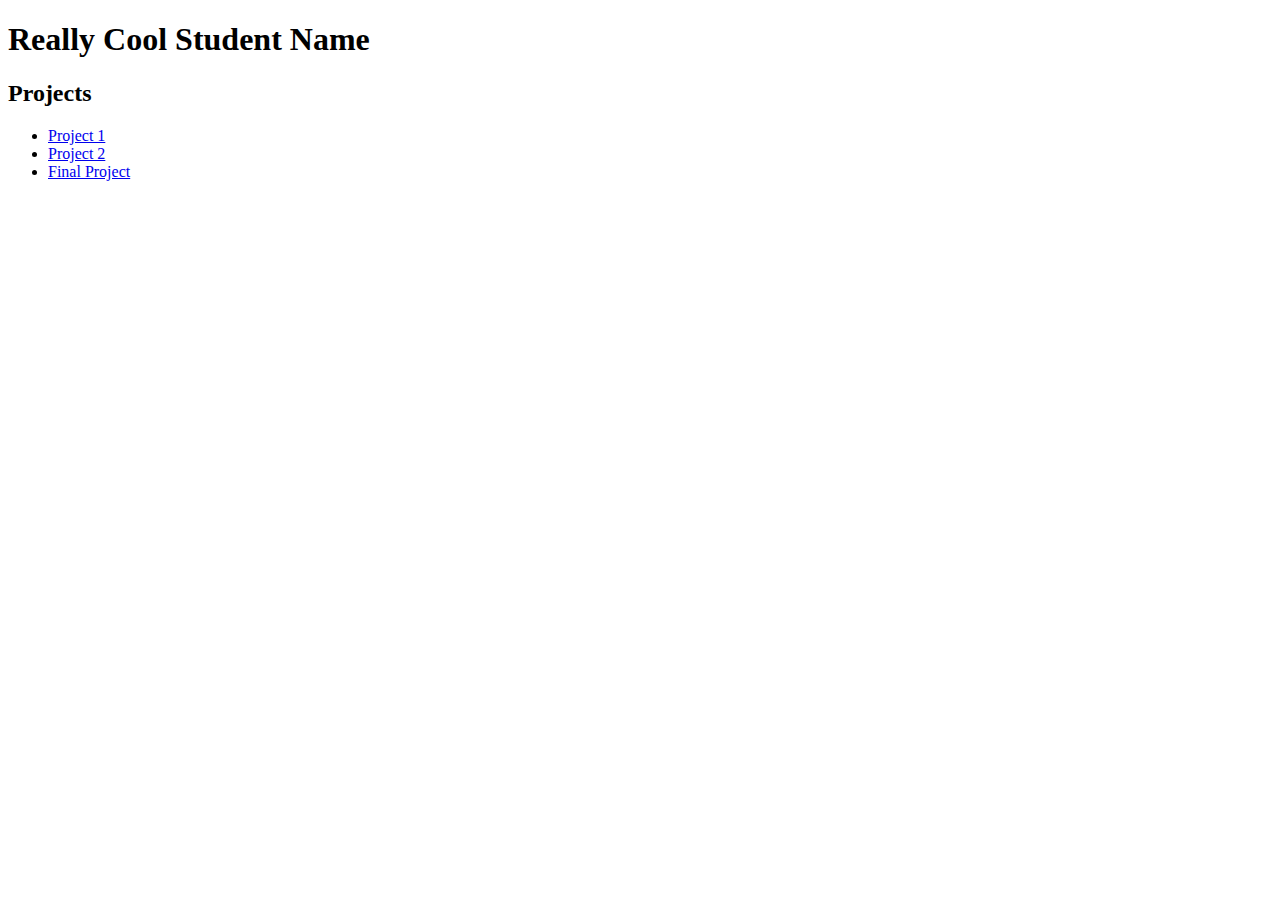
<file: index.html>
<!DOCTYPE html>
<html>

<head>
	<meta name="viewport" content="width=device-width, initial-scale=1">
	<title>Web Programming | STUDENT NAME | Projects</title>
</head>

<body>

	<h1>Really Cool Student Name</h1>

	<h2>Projects</h2>

	<ul>
		<li><a href="project1">Project 1</a></li>
		<li><a href="project2">Project 2</a></li>
		<li><a href="project3">Final Project</a></li>
	</ul>

</body>

</html>
</file>
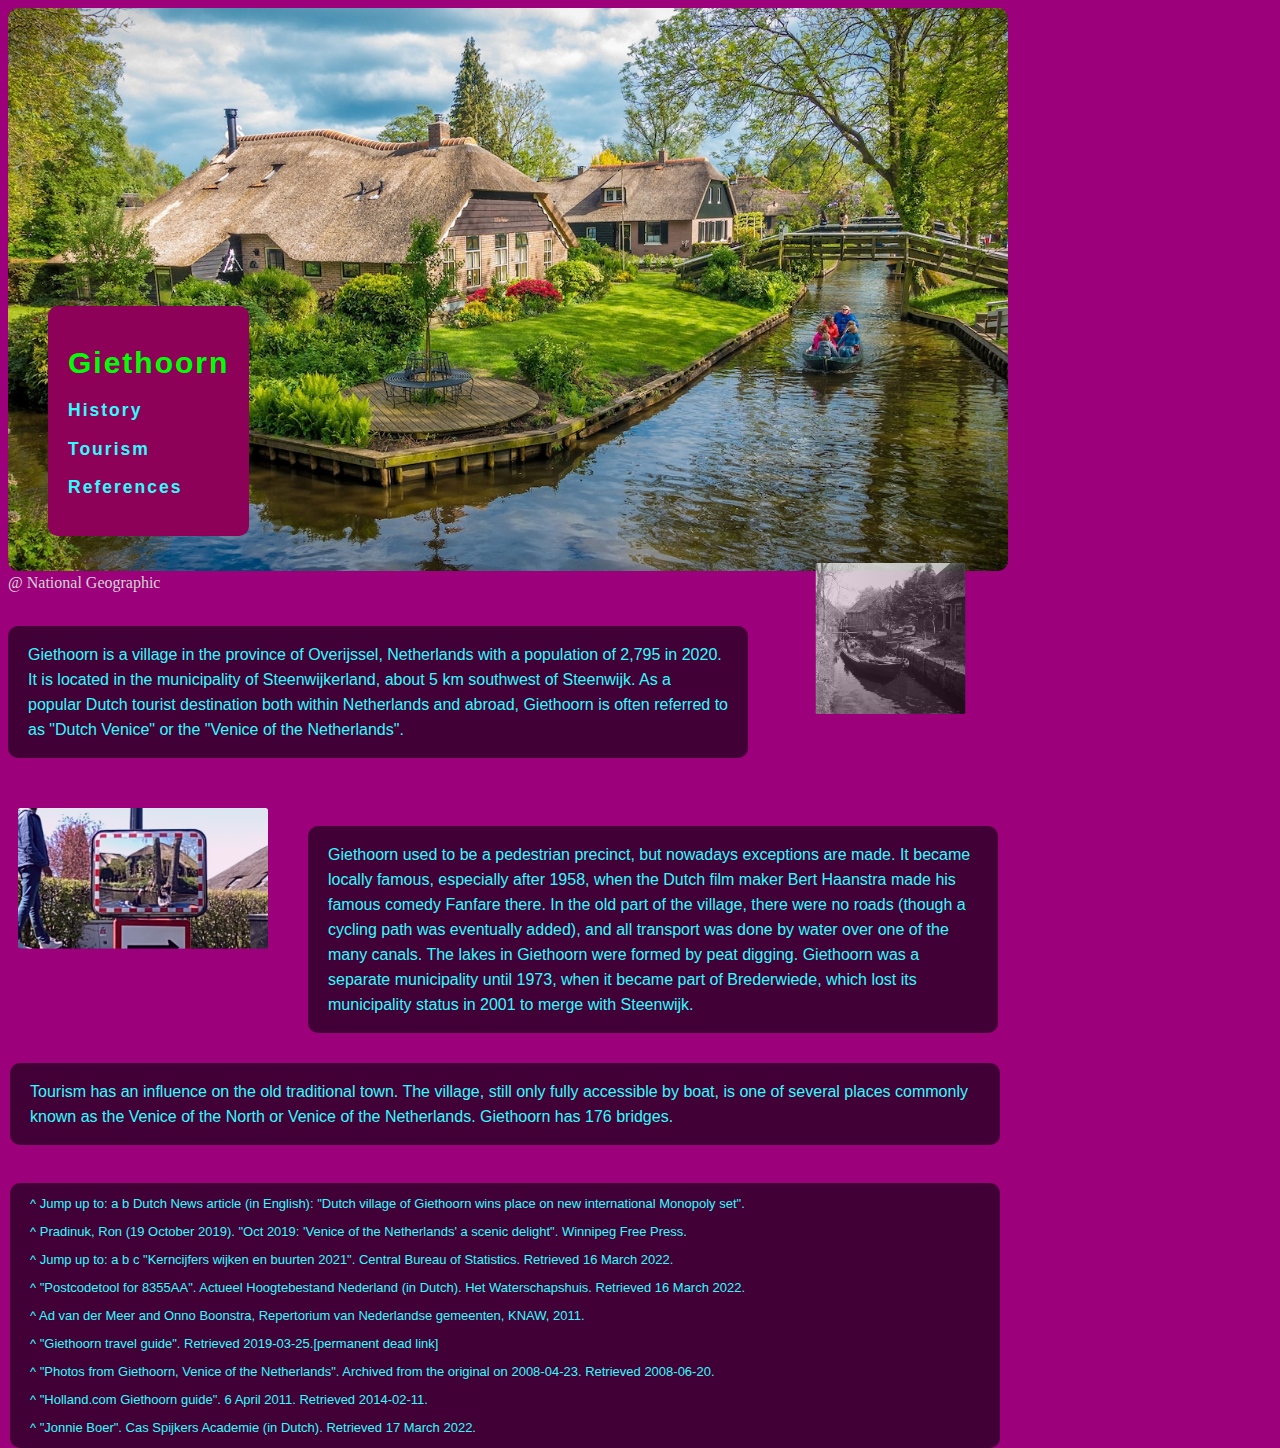
<file: project1/index.html>
<!DOCTYPE html>
<html>
	<head>
		<meta name="viewport" content="width=device-width, initial-scale=1">
		<title>Yimeng's First Webpage</title>
<link rel="stylesheet" href="style.css">
</head>

<body>

<div  class="bigimage">
<img src="image/houses-giethoorn-holland.jpg">
</div>

<div  class="smallimage1">
<img src="image/IMG_4228 2.JPG">
</div>

<div  class="smallimage2">
<img src="image/1920px-Giethoorn,_Bestanddeelnr_901-7742.jpg">
</div>

<div class="d1">
<p>@ National Geographic</p>
</div>


<div class="title">
	Giethoorn
</div>

<div class="header">
	<h1>Giethoorn</h1>
    <h3>History</h3>
    <h3>Tourism</h3>
    <h3>References</h3>
</div>



<div class="words">
		<p>
		Giethoorn is a village in the province of Overijssel, Netherlands with a population of 2,795 in 2020. It is located in the municipality of Steenwijkerland, about 5 km southwest of Steenwijk. As a popular Dutch tourist destination both within Netherlands and abroad, Giethoorn is often referred to as "Dutch Venice" or the "Venice of the Netherlands".
		</p>
</div>

<div class="history">
	<p>
		Giethoorn used to be a pedestrian precinct, but nowadays exceptions are made. It became locally famous, especially after 1958, when the Dutch film maker Bert Haanstra made his famous comedy Fanfare there. In the old part of the village, there were no roads (though a cycling path was eventually added), and all transport was done by water over one of the many canals. The lakes in Giethoorn were formed by peat digging.
		Giethoorn was a separate municipality until 1973, when it became part of Brederwiede, which lost its municipality status in 2001 to merge with Steenwijk.
		</p>

<div class="tourism">
	<p>
		Tourism has an influence on the old traditional town. The village, still only fully accessible by boat, is one of several places commonly known as the Venice of the North or Venice of the Netherlands. Giethoorn has 176 bridges.
	</p>
</div>

<div class="reference">
	<p>
		^ Jump up to: a b Dutch News article (in English): "Dutch village of Giethoorn wins place on new international Monopoly set".
	</p>
	<p>
		^ Pradinuk, Ron (19 October 2019). "Oct 2019: 'Venice of the Netherlands' a scenic delight". Winnipeg Free Press.
	</p>	
		

	<p>
		^ Jump up to: a b c "Kerncijfers wijken en buurten 2021". Central Bureau of Statistics. Retrieved 16 March 2022.
	</p>
	<p>
		^ "Postcodetool for 8355AA". Actueel Hoogtebestand Nederland (in Dutch). Het Waterschapshuis. Retrieved 16 March 2022.
	</p>
	<p>
		^ Ad van der Meer and Onno Boonstra, Repertorium van Nederlandse gemeenten, KNAW, 2011.
	</p>
	<p>
		^ "Giethoorn travel guide". Retrieved 2019-03-25.[permanent dead link]
	</p>
	<p>
		^ "Photos from Giethoorn, Venice of the Netherlands". Archived from the original on 2008-04-23. Retrieved 2008-06-20.
	</p>
	<p>
		^ "Holland.com Giethoorn guide". 6 April 2011. Retrieved 2014-02-11.
	</p>	
	<p>
		^ "Jonnie Boer". Cas Spijkers Academie (in Dutch). Retrieved 17 March 2022.
	</p>	
		
	
</div>

</div>

</body>

</html>
</file>
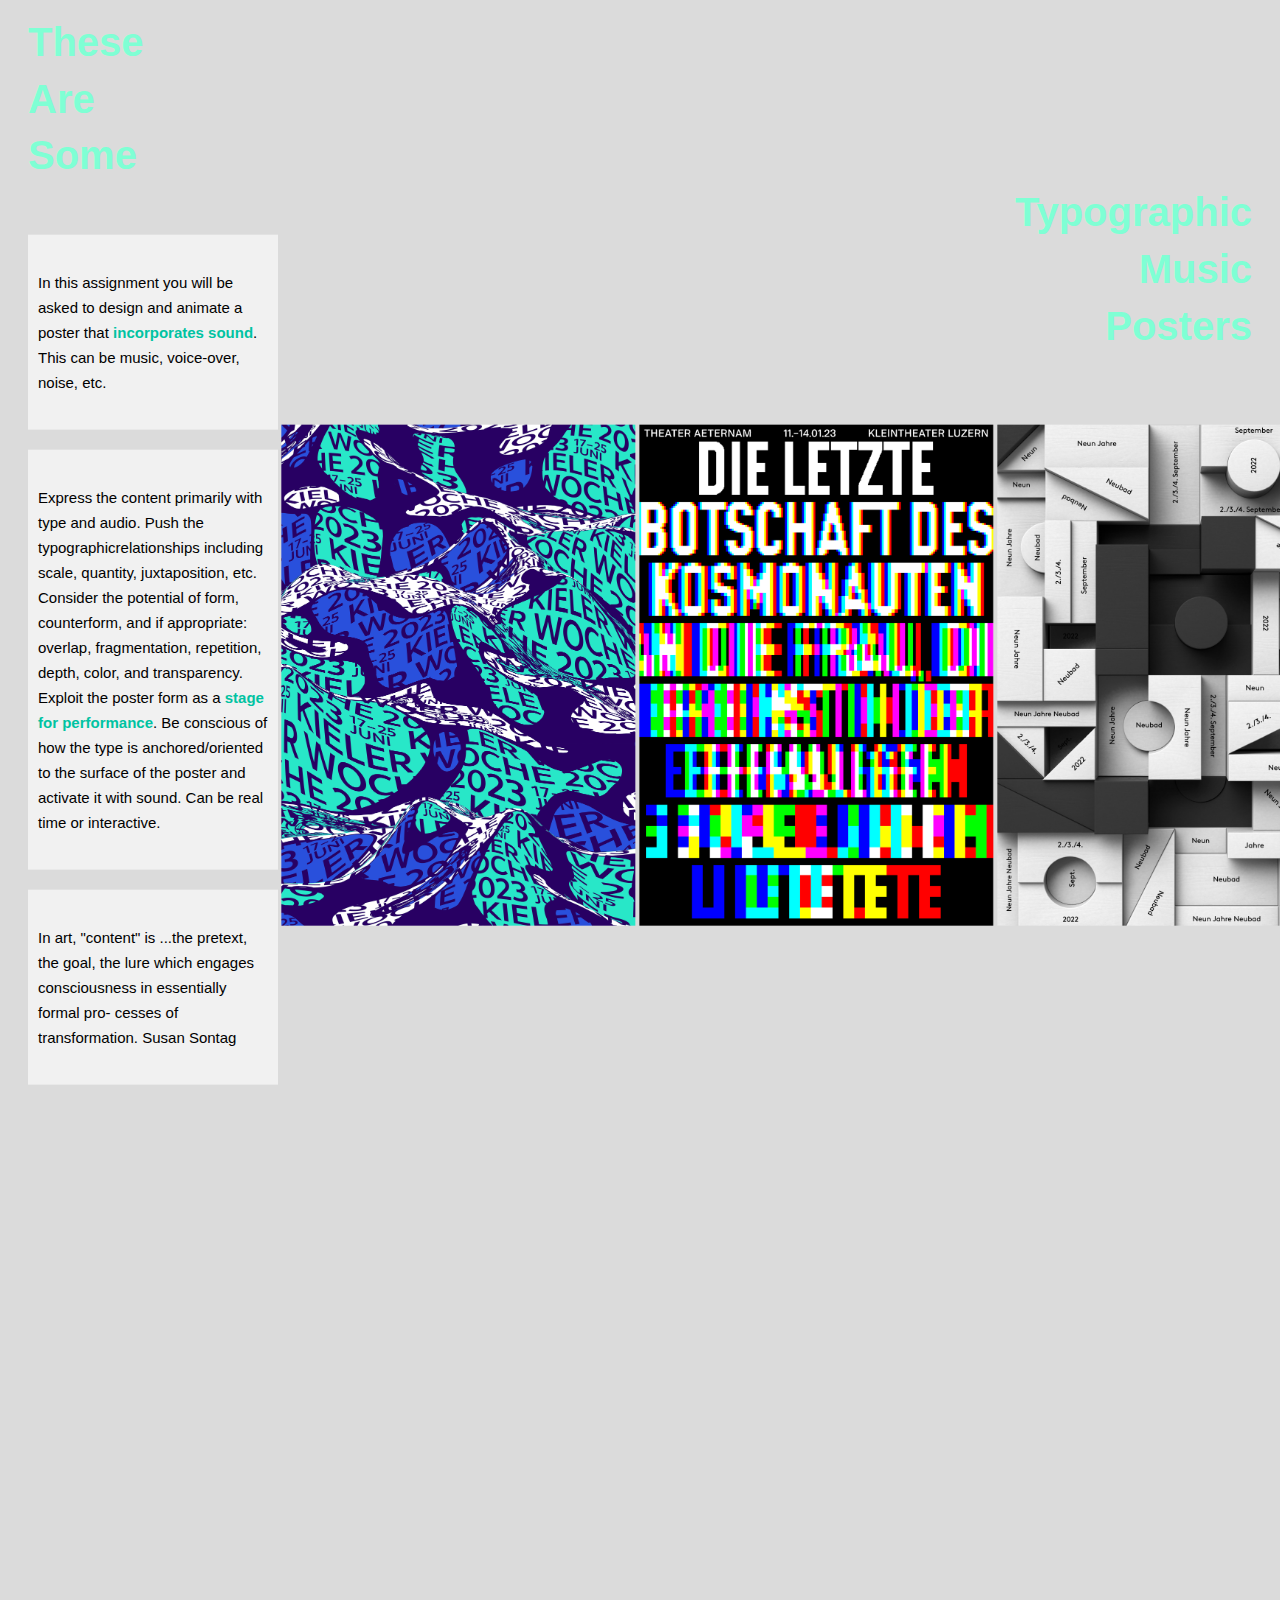
<file: project2/index.html>
<!DOCTYPE html>
<html>

<head>
	<meta name="viewport" content="width=device-width, initial-scale=1">
	<title>Type-Music Poster</title>
	<link rel="stylesheet" href="styleproject2.css">
</head>

<body>
	<div class="thesearesome">
		<h1>
			These
		</h1>
		<h1>
			Are
		</h1>
		<h1>
			Some
		</h1>
	</div>
	<div class="typographicmusicposters">
		<h1>
			Typographic
		</h1>
		<h1>
			Music
		</h1>
		<h1>
			Posters
		</h1>
	</div>


</div>

<div class="flex-container">
	<div class="majortext">
		<p>
		In this assignment you will be asked to design and animate a poster that <span style="color:rgb(0, 195, 162);font-weight:bold;">incorporates sound</span>. This can be music, voice-over, noise, etc.
		</p>
	</div>
	<div class="majortext">
		<p>
			Express the content primarily with type and audio. Push the typographicrelationships including scale, quantity, juxtaposition, etc. Consider the potential of form, counterform, and if appropriate: overlap, fragmentation, repetition, depth, color, and transparency. Exploit the poster form as a <span style="color:rgb(0,195,162);font-weight:bold;">stage for performance</span>. Be conscious of how the type is anchored/oriented to the surface of the poster and activate it with sound. Can be real time or interactive.
		</p>
	</div>

	<div class="majortext">
			<p>
			In art, "content" is ...the pretext, the goal, the lure which engages consciousness in essentially formal pro- cesses of transformation.
			Susan Sontag
			</p>
	</div> 
</div>

<a href="https://erichbrechbuhl.ch/kieler-woche-2023">
	<img src="image/36363529-e407-41ad-9ab9-db293516c030_rw_1920.png" alt="Avatar" class="image1">
</a>
	


<a href="https://erichbrechbuhl.ch/the-cosmonauts-last-message">
	<img src="image/efa53e73-cb59-4a5a-89dc-6f5d3f77558e_rw_1920.png"class="image2">
</a>
<a href="https://erichbrechbuhl.ch/nine-years-neubad">
	<img src="image/cc5b665f-3056-4c26-9d5a-e002b9c9f473_rw_1920.jpg"class="image3">
</a>


</html>
</file>
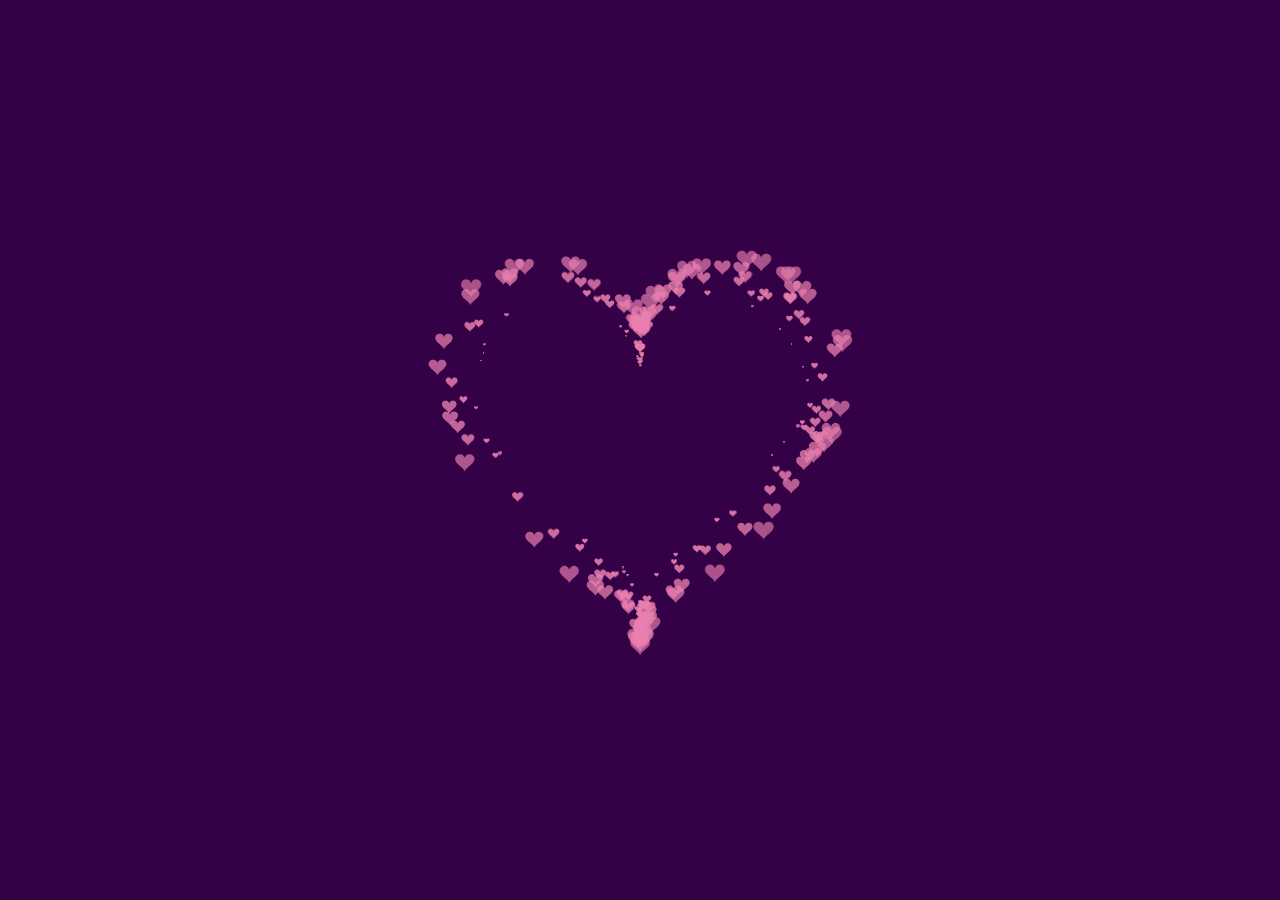
<file: heart/heart.html>
<!DOCTYPE HTML PUBLIC "-//W3C//DTD HTML 4.0 Transitional//EN">
<HTML>
 <HEAD>
  <TITLE> 小心心送给你 </TITLE>
  <META NAME="Generator" CONTENT="EditPlus">
  <META NAME="Author" CONTENT="">
  <META NAME="Keywords" CONTENT="">
  <META NAME="Description" CONTENT="">
  <style>
  html, body {
  height: 100%;
  padding: 0;
  margin: 0;
  background: rgb(52, 0, 70);
}
canvas {
  position: absolute;
  width: 100%;
  height: 100%;
}
  </style>
 </HEAD>

 <BODY>
  <canvas id="pinkboard"></canvas>
  <script>
  /*
 * Settings
 */
var settings = {
  particles: {
    length:   500, // maximum amount of particles
    duration:   2, // particle duration in sec
    velocity: 100, // particle velocity in pixels/sec
    effect: -0.75, // play with this for a nice effect
    size:      30, // particle size in pixels
  },
};

/*
 * RequestAnimationFrame polyfill by Erik Möller
 */
(function(){var b=0;var c=["ms","moz","webkit","o"];for(var a=0;a<c.length&&!window.requestAnimationFrame;++a){window.requestAnimationFrame=window[c[a]+"RequestAnimationFrame"];window.cancelAnimationFrame=window[c[a]+"CancelAnimationFrame"]||window[c[a]+"CancelRequestAnimationFrame"]}if(!window.requestAnimationFrame){window.requestAnimationFrame=function(h,e){var d=new Date().getTime();var f=Math.max(0,16-(d-b));var g=window.setTimeout(function(){h(d+f)},f);b=d+f;return g}}if(!window.cancelAnimationFrame){window.cancelAnimationFrame=function(d){clearTimeout(d)}}}());

/*
 * Point class
 */
var Point = (function() {
  function Point(x, y) {
    this.x = (typeof x !== 'undefined') ? x : 0;
    this.y = (typeof y !== 'undefined') ? y : 0;
  }
  Point.prototype.clone = function() {
    return new Point(this.x, this.y);
  };
  Point.prototype.length = function(length) {
    if (typeof length == 'undefined')
      return Math.sqrt(this.x * this.x + this.y * this.y);
    this.normalize();
    this.x *= length;
    this.y *= length;
    return this;
  };
  Point.prototype.normalize = function() {
    var length = this.length();
    this.x /= length;
    this.y /= length;
    return this;
  };
  return Point;
})();

/*
 * Particle class
 */
var Particle = (function() {
  function Particle() {
    this.position = new Point();
    this.velocity = new Point();
    this.acceleration = new Point();
    this.age = 0;
  }
  Particle.prototype.initialize = function(x, y, dx, dy) {
    this.position.x = x;
    this.position.y = y;
    this.velocity.x = dx;
    this.velocity.y = dy;
    this.acceleration.x = dx * settings.particles.effect;
    this.acceleration.y = dy * settings.particles.effect;
    this.age = 0;
  };
  Particle.prototype.update = function(deltaTime) {
    this.position.x += this.velocity.x * deltaTime;
    this.position.y += this.velocity.y * deltaTime;
    this.velocity.x += this.acceleration.x * deltaTime;
    this.velocity.y += this.acceleration.y * deltaTime;
    this.age += deltaTime;
  };
  Particle.prototype.draw = function(context, image) {
    function ease(t) {
      return (--t) * t * t + 1;
    }
    var size = image.width * ease(this.age / settings.particles.duration);
    context.globalAlpha = 1 - this.age / settings.particles.duration;
    context.drawImage(image, this.position.x - size / 2, this.position.y - size / 2, size, size);
  };
  return Particle;
})();

/*
 * ParticlePool class
 */
var ParticlePool = (function() {
  var particles,
      firstActive = 0,
      firstFree   = 0,
      duration    = settings.particles.duration;
  
  function ParticlePool(length) {
    // create and populate particle pool
    particles = new Array(length);
    for (var i = 0; i < particles.length; i++)
      particles[i] = new Particle();
  }
  ParticlePool.prototype.add = function(x, y, dx, dy) {
    particles[firstFree].initialize(x, y, dx, dy);
    
    // handle circular queue
    firstFree++;
    if (firstFree   == particles.length) firstFree   = 0;
    if (firstActive == firstFree       ) firstActive++;
    if (firstActive == particles.length) firstActive = 0;
  };
  ParticlePool.prototype.update = function(deltaTime) {
    var i;
    
    // update active particles
    if (firstActive < firstFree) {
      for (i = firstActive; i < firstFree; i++)
        particles[i].update(deltaTime);
    }
    if (firstFree < firstActive) {
      for (i = firstActive; i < particles.length; i++)
        particles[i].update(deltaTime);
      for (i = 0; i < firstFree; i++)
        particles[i].update(deltaTime);
    }
    
    // remove inactive particles
    while (particles[firstActive].age >= duration && firstActive != firstFree) {
      firstActive++;
      if (firstActive == particles.length) firstActive = 0;
    }
    
    
  };
  ParticlePool.prototype.draw = function(context, image) {
    // draw active particles
    if (firstActive < firstFree) {
      for (i = firstActive; i < firstFree; i++)
        particles[i].draw(context, image);
    }
    if (firstFree < firstActive) {
      for (i = firstActive; i < particles.length; i++)
        particles[i].draw(context, image);
      for (i = 0; i < firstFree; i++)
        particles[i].draw(context, image);
    }
  };
  return ParticlePool;
})();

/*
 * Putting it all together
 */
(function(canvas) {
  var context = canvas.getContext('2d'),
      particles = new ParticlePool(settings.particles.length),
      particleRate = settings.particles.length / settings.particles.duration, // particles/sec
      time;
  
  // get point on heart with -PI <= t <= PI
  function pointOnHeart(t) {
    return new Point(
      160 * Math.pow(Math.sin(t), 3),
      130 * Math.cos(t) - 50 * Math.cos(2 * t) - 20 * Math.cos(3 * t) - 10 * Math.cos(4 * t) + 25
    );
  }
  
  // creating the particle image using a dummy canvas
  var image = (function() {
    var canvas  = document.createElement('canvas'),
        context = canvas.getContext('2d');
    canvas.width  = settings.particles.size;
    canvas.height = settings.particles.size;
    // helper function to create the path
    function to(t) {
      var point = pointOnHeart(t);
      point.x = settings.particles.size / 2 + point.x * settings.particles.size / 350;
      point.y = settings.particles.size / 2 - point.y * settings.particles.size / 350;
      return point;
    }
    // create the path
    context.beginPath();
    var t = -Math.PI;
    var point = to(t);
    context.moveTo(point.x, point.y);
    while (t < Math.PI) {
      t += 0.01; // baby steps!
      point = to(t);
      context.lineTo(point.x, point.y);
    }
    context.closePath();
    // create the fill
    context.fillStyle = '#ea80b0';
    context.fill();
    // create the image
    var image = new Image();
    image.src = canvas.toDataURL();
    return image;
  })();
  
  // render that thing!
  function render() {
    // next animation frame
    requestAnimationFrame(render);
    
    // update time
    var newTime   = new Date().getTime() / 1000,
        deltaTime = newTime - (time || newTime);
    time = newTime;
    
    // clear canvas
    context.clearRect(0, 0, canvas.width, canvas.height);
    
    // create new particles
    var amount = particleRate * deltaTime;
    for (var i = 0; i < amount; i++) {
      var pos = pointOnHeart(Math.PI - 2 * Math.PI * Math.random());
      var dir = pos.clone().length(settings.particles.velocity);
      particles.add(canvas.width / 2 + pos.x, canvas.height / 2 - pos.y, dir.x, -dir.y);
    }
    
    // update and draw particles
    particles.update(deltaTime);
    particles.draw(context, image);
  }
  
  // handle (re-)sizing of the canvas
  function onResize() {
    canvas.width  = canvas.clientWidth;
    canvas.height = canvas.clientHeight;
  }
  window.onresize = onResize;
  
  // delay rendering bootstrap
  setTimeout(function() {
    onResize();
    render();
  }, 10);
})(document.getElementById('pinkboard'));
  </script>
 </BODY>
</HTML>
</file>
<file: project1/style.css>
body{
    background-color: rgb(156, 0, 122);
}
h1{
    color:rgb(0, 255, 4);
}

.bigimage{ 
    position:absolute;
    width: 900px;
    height: 900px;
    border-radius: 10px;
    float:left;
    margin-bottom: 10px;
}

.smallimage1{ 
    position:absolute;
    transform: scale(0.25)translate(10px, 3250px);
    margin-left: -30px;
    opacity: 0.9;
    width: 100px;
    height: 100px;
    border-radius: 10px;
    z-index:2;
    float: right;
    align-self:center;
}

.smallimage2{
    position:absolute;
    transform: scale(0.15)translate(5300px, 3750px);
    margin-left: -30px;
    opacity: 0.9;
    width: 100px;
    height: 100px;
    border-radius: 10px;
    z-index: 3;
    float: right;
    align-self:center;
}

.d1{
    transform:translateY(550px);
    color: rgb(211, 211, 211);
    position:absolute;
}

img{
    position:abolute;
    width: 1000px;
    border-radius:10px;
    float:none;
}

.header{
    transform:translateX(40px)translateY(280px);
    position:absolute;
    color:rgb(48, 252, 255);
    font-size:15px;
    background-color: rgb(142, 1, 88);
    border-radius: 10px;
    text-align:left;
    word-spacing:2px;
    letter-spacing: 2px;
    font-family:'Trebuchet MS', 'Lucida Sans Unicode', 'Lucida Grande', 'Lucida Sans', Arial, sans-serif;
    padding:20px;
    padding-top:20px;
    padding-bottom:20px;
    z-index:2;

}


.words{
    position:absolute;
    color: rgb(48, 252, 255);
    background-color: rgb(65,0,54);
    border-radius: 10px;
    transform:translateY(600px);
    font-family:'Trebuchet MS', 'Lucida Sans Unicode', 'Lucida Grande', 'Lucida Sans', Arial, sans-serif;
    padding-left: 20px;
    padding-right: 20px;
    z-index: 0;   
    width: 200px;
    text-align: left;
    line-height: 25px;
    max-width: 700px;
    min-width: 700px;

    
}

.history{
    position:absolute;
    color: rgb(48, 252, 255);
    background-color: rgb(65, 0, 54);
    border-radius: 10px;
    transform:translateY(500px);
    font-family:'Trebuchet MS', 'Lucida Sans Unicode', 'Lucida Grande', 'Lucida Sans', Arial, sans-serif;
    padding-left: 20px;
    padding-right: 20px;
    z-index: 0;   
    margin: 300px;
    width: 200px;
    text-align: left;
    line-height: 25px;
    max-width: 650px;
    min-width: 650px;
}

.tourism{
    position:absolute;
    color: rgb(48, 252, 255);
    background-color: rgb(65, 0, 54);
    border-radius: 10px;
    transform:translateX(-268PX)translateY(80px);
    font-family:'Trebuchet MS', 'Lucida Sans Unicode', 'Lucida Grande', 'Lucida Sans', Arial, sans-serif;
    padding-left: 20px;
    padding-right: 20px;  
    margin: -50px;
    width: 200px;
    text-align: left;
    line-height: 25px;
    max-width: 950px;
    min-width: 950px;
}

.reference{
    position:absolute;
    color: rgb(48, 252, 255);
    background-color: rgb(65, 0, 54);
    border-radius: 10px;
    transform:translateX(-268PX)translateY(200px);
    font-family:'Trebuchet MS', 'Lucida Sans Unicode', 'Lucida Grande', 'Lucida Sans', Arial, sans-serif;
    font-size: 13px;
    padding-left: 20px;
    padding-right: 20px;  
    margin: -50px;
    width: 200px;
    text-align: left;
    line-height: 15px;
    max-width: 950px;
    min-width: 950px;
}
</file>
<file: project2/styleproject2.css>
body{
    background-color: rgb(219, 219, 219);
    animation-name: backgroundcolor;
    animation-duration: 1s;
    animation-iteration-count: infinite;
    animation-direction: alternate;
}
@keyframes backgroundcolor{
    from{
        color: rgb(219, 219, 219);
    }
    to{
        color: rgb(255, 153, 130);
    }
}

.thesearesome{
    font: size 20px;
    animation-name: firstanimation;
    font-size: 20px;
    color:aquamarine;
    animation-duration: 3s;
    animation-iteration-count: infinite;
    animation-direction: alternate;
    line-height: 30px;
    font-family: 'Trebuchet MS', 'Lucida Sans Unicode', 'Lucida Grande', 'Lucida Sans', Arial, sans-serif;
    margin: 20px;
}
@keyframes firstanimation{
    from{
        font-size: 10px;
        color: aquamarine;
    }
    to{
        font-size: 60px;
        color: rgb(255, 37, 172);
    }
}

.typographicmusicposters{
    font: size 20px;
    animation-name: secondanimation;
    font-size: 20px;
    color:aquamarine;
    animation-duration: 3s;
    animation-iteration-count: infinite;
    animation-direction: alternate;
    text-align: right;
    line-height: 30px;
    font-family: 'Trebuchet MS', 'Lucida Sans Unicode', 'Lucida Grande', 'Lucida Sans', Arial, sans-serif;
    margin: 20px;
}
@keyframes secondanimation{
    from{
        font-size: 80px;
        color: rgb(255, 37, 172);
    }
    to{
        font-size: 10px;
        color: aquamarine;
    }
}
.majortext{
    font-family: 'Segoe UI', Tahoma, Geneva, Verdana, sans-serif;
}
.flex-container > div {
    background-color: #f1f1f1;
    width: 230px;
    margin: 20px;
    text-align: center;
    line-height: 25px;
    font-size: 15px;
    padding:20px 10px 20px 10px;
    text-align: left;
    transform:translateY(-100pt)
}
.image1{
   max-width: 28%;
   position: relative;
   transform: translateY(-610pt)translatex(205pt);
}

.image2{
    max-width: 28%;
    position: relative;
    transform: translateY(-610pt)translatex(205pt);
 }
 .image3{
    max-width: 28%;
    position: relative;
    transform: translateY(-610pt)translatex(205pt);
 }
.overlay {
    position:absolute;
    bottom:28%;
    left:0;
    right:0;
    background-color: aquamarine;
    overflow: hidden;
    width:28%;
    height:0;
    transition: 0.5s ease;
}
.container:hover.overlay{
    bottom: 0;
    height: 100%;
}
</file>
